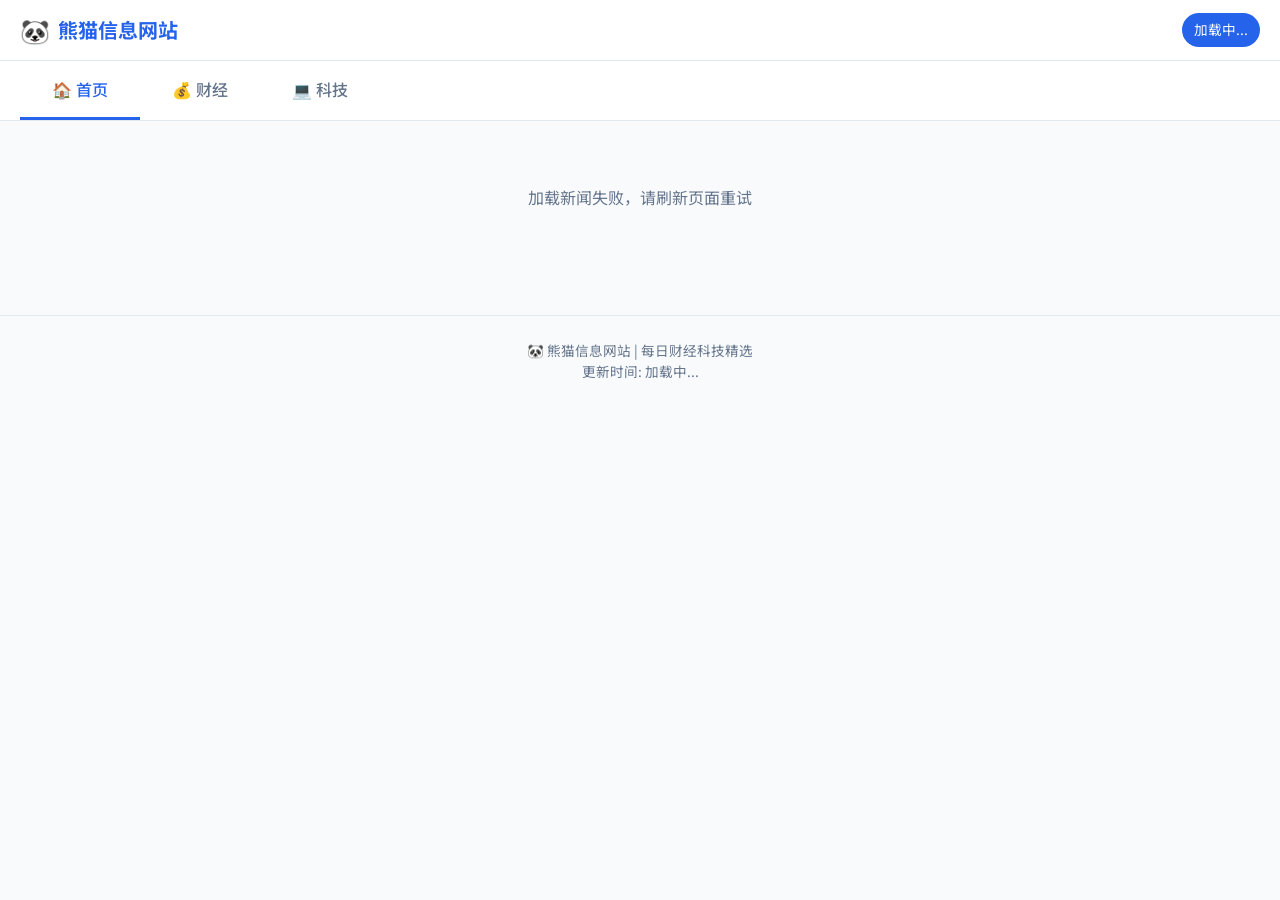
<file: index.html>
<!DOCTYPE html>
<html lang="zh-CN">
<head>
    <meta charset="UTF-8">
    <meta name="viewport" content="width=device-width, initial-scale=1.0">
    <title>熊猫信息网站 | Panda Info Hub</title>
    <link href="https://fonts.googleapis.com/css2?family=Noto+Sans+SC:wght@400;500;700&display=swap" rel="stylesheet">
    <style>
        * { margin: 0; padding: 0; box-sizing: border-box; }
        :root {
            --primary: #2563eb;
            --primary-dark: #1d4ed8;
            --secondary: #f59e0b;
            --bg-light: #f8fafc;
            --bg-white: #ffffff;
            --text-primary: #1e293b;
            --text-secondary: #64748b;
            --border: #e2e8f0;
            --shadow: 0 1px 3px rgba(0,0,0,0.1);
            --shadow-lg: 0 10px 40px rgba(0,0,0,0.1);
            --up: #16a34a;
            --down: #dc2626;
        }
        body { font-family: 'Noto Sans SC', -apple-system, BlinkMacSystemFont, sans-serif; background: var(--bg-light); color: var(--text-primary); line-height: 1.6; }
        
        /* Header */
        .header { background: var(--bg-white); border-bottom: 1px solid var(--border); position: sticky; top: 0; z-index: 100; }
        .header-inner { max-width: 1280px; margin: 0 auto; padding: 0 20px; display: flex; align-items: center; justify-content: space-between; height: 60px; }
        .logo { display: flex; align-items: center; gap: 8px; font-size: 1.25rem; font-weight: 700; color: var(--primary); text-decoration: none; }
        .logo-icon { font-size: 1.5rem; }
        .header-right { display: flex; align-items: center; gap: 16px; }
        .date-badge { background: var(--primary); color: white; padding: 6px 12px; border-radius: 20px; font-size: 0.85rem; }
        
        /* Top Tabs */
        .top-tabs { background: var(--bg-white); border-bottom: 1px solid var(--border); }
        .top-tabs-inner { max-width: 1280px; margin: 0 auto; padding: 0 20px; display: flex; gap: 0; }
        .top-tab { padding: 16px 32px; border: none; background: transparent; color: var(--text-secondary); font-size: 1rem; cursor: pointer; border-bottom: 3px solid transparent; transition: all 0.2s; font-weight: 500; font-family: inherit; }
        .top-tab:hover { color: var(--primary); }
        .top-tab.active { color: var(--primary); border-bottom-color: var(--primary); }
        
        /* Main Container */
        .container { max-width: 1280px; margin: 0 auto; padding: 24px 20px; }
        .page-content { display: none; }
        .page-content.active { display: block; }
        
        /* Market Indices */
        .market-section { margin-bottom: 24px; }
        .market-group { background: var(--bg-white); border-radius: 12px; padding: 20px; border: 1px solid var(--border); margin-bottom: 16px; }
        .market-group h3 { font-size: 1rem; margin-bottom: 16px; display: flex; align-items: center; gap: 8px; }
        .indices-grid { display: grid; grid-template-columns: repeat(auto-fit, minmax(180px, 1fr)); gap: 12px; }
        .index-item { background: var(--bg-light); padding: 12px 16px; border-radius: 8px; text-align: center; }
        .index-name { font-size: 0.85rem; color: var(--text-secondary); margin-bottom: 4px; }
        .index-value { font-size: 1.1rem; font-weight: 700; margin-bottom: 4px; }
        .index-change { font-size: 0.85rem; font-weight: 500; }
        .index-change.up { color: var(--up); }
        .index-change.down { color: var(--down); }
        
        /* Daily Summary */
        .daily-summary { background: var(--bg-white); border-radius: 16px; padding: 24px; margin-bottom: 32px; border: 1px solid var(--border); box-shadow: var(--shadow); }
        .summary-header { display: flex; align-items: center; justify-content: space-between; margin-bottom: 16px; }
        .summary-header h2 { font-size: 1.1rem; display: flex; align-items: center; gap: 8px; }
        .summary-text { color: var(--text-primary); font-size: 1rem; line-height: 1.8; margin-bottom: 16px; padding: 16px; background: var(--bg-light); border-radius: 8px; }
        
        /* Core Issues */
        .core-issues { margin-bottom: 20px; }
        .core-issues h3 { font-size: 0.95rem; margin-bottom: 12px; color: var(--primary); display: flex; align-items: center; gap: 6px; }
        .core-issue { display: flex; align-items: flex-start; gap: 10px; padding: 10px 14px; background: linear-gradient(135deg, #eff6ff 0%, #dbeafe 100%); border-radius: 8px; margin-bottom: 8px; border-left: 3px solid var(--primary); }
        .core-issue-num { background: var(--primary); color: white; width: 20px; height: 20px; border-radius: 50%; display: flex; align-items: center; justify-content: center; font-size: 0.75rem; font-weight: 700; flex-shrink: 0; }
        .core-issue-text { font-size: 0.9rem; line-height: 1.5; }
        
        .toggle-btn { display: flex; align-items: center; gap: 8px; color: var(--primary); font-size: 0.9rem; cursor: pointer; padding: 8px 16px; background: var(--bg-light); border-radius: 8px; border: none; font-family: inherit; }
        .toggle-icon { transition: transform 0.3s; }
        .toggle-btn.expanded .toggle-icon { transform: rotate(180deg); }
        .summary-details { display: none; }
        .summary-details.show { display: block; }
        
        /* Hot Topics */
        .hot-topics { background: linear-gradient(135deg, #667eea 0%, #764ba2 100%); border-radius: 16px; padding: 24px; margin-bottom: 32px; }
        .hot-topics h2 { color: white; font-size: 1.1rem; margin-bottom: 16px; display: flex; align-items: center; gap: 8px; }
        .hot-list { display: flex; flex-direction: column; gap: 12px; }
        .hot-item { background: rgba(255,255,255,0.2); color: white; padding: 16px; border-radius: 12px; }
        .hot-item-title { font-weight: 600; margin-bottom: 6px; display: flex; align-items: center; gap: 8px; }
        .hot-rank { background: rgba(255,255,255,0.3); width: 22px; height: 22px; border-radius: 50%; display: flex; align-items: center; justify-content: center; font-size: 0.8rem; font-weight: 700; }
        .hot-item-desc { font-size: 0.9rem; opacity: 0.9; line-height: 1.5; }
        
        /* News Section */
        .news-section { margin-bottom: 32px; }
        .news-section h2 { font-size: 1.1rem; margin-bottom: 16px; display: flex; align-items: center; gap: 8px; }
        .news-list { display: flex; flex-direction: column; gap: 16px; }
        .news-item { background: var(--bg-white); border-radius: 12px; padding: 20px; border: 1px solid var(--border); transition: all 0.2s; cursor: pointer; }
        .news-item:hover { box-shadow: var(--shadow-lg); transform: translateY(-2px); }
        .news-meta { display: flex; align-items: center; gap: 12px; margin-bottom: 8px; }
        .news-tag { background: var(--bg-light); color: var(--text-secondary); padding: 4px 10px; border-radius: 12px; font-size: 0.75rem; font-weight: 500; }
        .news-tag.hot { background: #fef3c7; color: #d97706; }
        .news-tag.ai { background: #dbeafe; color: #2563eb; }
        .news-tag.stock { background: #fce7f3; color: #db2777; }
        .news-title { font-size: 1.05rem; font-weight: 600; margin-bottom: 8px; color: var(--text-primary); }
        .news-excerpt { color: var(--text-secondary); font-size: 0.9rem; line-height: 1.6; }
        
        /* Loading */
        .loading { text-align: center; padding: 40px; color: var(--text-secondary); }
        
        /* Footer */
        .footer { text-align: center; padding: 24px; color: var(--text-secondary); font-size: 0.85rem; border-top: 1px solid var(--border); margin-top: 40px; }
        
        /* Responsive */
        @media (max-width: 768px) {
            .header-inner { padding: 0 16px; }
            .top-tabs-inner { padding: 0 16px; overflow-x: auto; }
            .top-tab { padding: 12px 20px; white-space: nowrap; }
            .container { padding: 16px; }
            .indices-grid { grid-template-columns: repeat(2, 1fr); }
        }
        @media (min-width: 1024px) {
            .news-list { display: grid; grid-template-columns: repeat(2, 1fr); gap: 20px; }
        }
    </style>
</head>
<body>
    <header class="header">
        <div class="header-inner">
            <a href="/" class="logo"><span class="logo-icon">🐼</span><span>熊猫信息网站</span></a>
            <div class="header-right"><span class="date-badge" id="currentDate">加载中...</span></div>
        </div>
    </header>
    
    <nav class="top-tabs">
        <div class="top-tabs-inner">
            <button class="top-tab active" data-page="home">🏠 首页</button>
            <button class="top-tab" data-page="finance">💰 财经</button>
            <button class="top-tab" data-page="tech">💻 科技</button>
        </div>
    </nav>
    
    <main class="container" id="mainContent"><div class="loading">正在加载新闻...</div></main>
    
    <footer class="footer">
        <p>🐼 熊猫信息网站 | 每日财经科技精选</p>
        <p id="lastUpdate">更新时间: 加载中...</p>
    </footer>

    <script>
        let newsData = null;
        
        async function loadNews() {
            try {
                const cacheBuster = '?_=' + Date.now();
                const response = await fetch('data/news.json' + cacheBuster);
                newsData = await response.json();
                renderNews();
            } catch (error) {
                console.error('加载新闻失败:', error);
                document.getElementById('mainContent').innerHTML = '<div class="loading"><p>加载新闻失败，请刷新页面重试</p></div>';
            }
        }
        
        function renderNews() {
            if (!newsData) return;
            
            const date = newsData.date || new Date().toLocaleDateString('zh-CN', { year: 'numeric', month: 'long', day: 'numeric' });
            document.getElementById('currentDate').textContent = date;
            document.getElementById('lastUpdate').textContent = `更新时间: ${newsData.lastUpdate || '未知'}`;
            
            // 首页
            const homeContent = `
                <!-- 热门话题 -->
                <div class="hot-topics">
                    <h2>🔥 热门话题</h2>
                    <div class="hot-list">
                        ${newsData.hot.map((item, i) => `
                            <div class="hot-item">
                                <div class="hot-item-title"><span class="hot-rank">${i + 1}</span>${item}</div>
                            </div>
                        `).join('')}
                    </div>
                </div>
                
                <!-- 核心指数 -->
                <div class="market-section">
                    ${renderMarketIndices()}
                </div>
                
                <!-- 财经摘要 -->
                <div class="daily-summary">
                    <div class="summary-header">
                        <h2>📊 今日财经核心问题</h2>
                    </div>
                    <div class="core-issues">
                        ${newsData.finance.coreIssues.map((issue, i) => `
                            <div class="core-issue" style="flex-direction: column; align-items: flex-start; gap: 8px;">
                                <div style="display: flex; align-items: center; gap: 10px; width: 100%;">
                                    <span class="core-issue-num">${i + 1}</span>
                                    <strong style="color: var(--primary);">${issue.title}</strong>
                                </div>
                                <div style="padding-left: 30px; color: var(--text-primary); line-height: 1.6;">
                                    <p style="margin-bottom: 8px;"><strong>摘要：</strong>${issue.summary}</p>
                                    <p style="color: var(--text-secondary); font-size: 0.9rem;">${issue.detail}</p>
                                    <p style="margin-top: 8px; font-size: 0.85rem;"><a href="${issue.link}" target="_blank" style="color: var(--primary); text-decoration: none;">📎 查看原文</a></p>
                                </div>
                            </div>
                        `).join('')}
                    </div>
                    <div class="summary-text">${newsData.finance.summary}</div>
                </div>

                <!-- 科技摘要 -->
                <div class="daily-summary">
                    <div class="summary-header">
                        <h2>💻 今日科技核心问题</h2>
                    </div>
                    <div class="core-issues">
                        ${newsData.tech.coreIssues.map((issue, i) => `
                            <div class="core-issue" style="flex-direction: column; align-items: flex-start; gap: 8px;">
                                <div style="display: flex; align-items: center; gap: 10px; width: 100%;">
                                    <span class="core-issue-num">${i + 1}</span>
                                    <strong style="color: var(--primary);">${issue.title}</strong>
                                </div>
                                <div style="padding-left: 30px; color: var(--text-primary); line-height: 1.6;">
                                    <p style="margin-bottom: 8px;"><strong>摘要：</strong>${issue.summary}</p>
                                    <p style="color: var(--text-secondary); font-size: 0.9rem;">${issue.detail}</p>
                                    <p style="margin-top: 8px; font-size: 0.85rem;"><a href="${issue.link}" target="_blank" style="color: var(--primary); text-decoration: none;">📎 查看原文</a></p>
                                </div>
                            </div>
                        `).join('')}
                    </div>
                    <div class="summary-text">${newsData.tech.summary}</div>
                </div>
            `;

            // 财经页
            const financeContent = `
                <div class="market-section">${renderMarketIndices()}</div>
                <div class="daily-summary">
                    <div class="summary-header"><h2>📊 财经要闻</h2></div>
                    <div class="core-issues">
                        ${newsData.finance.coreIssues.map((issue, i) => `
                            <div class="core-issue" style="flex-direction: column; align-items: flex-start; gap: 8px;">
                                <div style="display: flex; align-items: center; gap: 10px; width: 100%;">
                                    <span class="core-issue-num">${i + 1}</span>
                                    <strong style="color: var(--primary);">${issue.title}</strong>
                                </div>
                                <div style="padding-left: 30px; color: var(--text-primary); line-height: 1.6;">
                                    <p style="margin-bottom: 8px;"><strong>摘要：</strong>${issue.summary}</p>
                                    <p style="color: var(--text-secondary); font-size: 0.9rem;">${issue.detail}</p>
                                    <p style="margin-top: 8px; font-size: 0.85rem;"><a href="${issue.link}" target="_blank" style="color: var(--primary); text-decoration: none;">📎 查看原文</a></p>
                                </div>
                            </div>
                        `).join('')}
                    </div>
                    <div class="summary-text">${newsData.finance.summary}</div>
                </div>
                <div class="news-section">
                    <h2>💰 财经新闻</h2>
                    <div class="news-list">
                        ${newsData.finance.highlights.map(item => `
                            <div class="news-item" onclick="window.open('${item.link}', '_blank')">
                                <div class="news-meta"><span class="news-tag ${item.tag === '热点' ? 'hot' : ''}">${item.tag}</span></div>
                                <h3 class="news-title">${item.title}</h3>
                                <p class="news-excerpt">${item.excerpt}</p>
                            </div>
                        `).join('')}
                    </div>
                </div>
            `;
            
            // 科技页
            const techContent = `
                <div class="daily-summary">
                    <div class="summary-header"><h2>💻 科技要闻</h2></div>
                    <div class="core-issues">
                        ${newsData.tech.coreIssues.map((issue, i) => `
                            <div class="core-issue" style="flex-direction: column; align-items: flex-start; gap: 8px;">
                                <div style="display: flex; align-items: center; gap: 10px; width: 100%;">
                                    <span class="core-issue-num">${i + 1}</span>
                                    <strong style="color: var(--primary);">${issue.title}</strong>
                                </div>
                                <div style="padding-left: 30px; color: var(--text-primary); line-height: 1.6;">
                                    <p style="margin-bottom: 8px;"><strong>摘要：</strong>${issue.summary}</p>
                                    <p style="color: var(--text-secondary); font-size: 0.9rem;">${issue.detail}</p>
                                    <p style="margin-top: 8px; font-size: 0.85rem;"><a href="${issue.link}" target="_blank" style="color: var(--primary); text-decoration: none;">📎 查看原文</a></p>
                                </div>
                            </div>
                        `).join('')}
                    </div>
                    <div class="summary-text">${newsData.tech.summary}</div>
                </div>
                <div class="news-section">
                    <h2>🤖 科技新闻</h2>
                    <div class="news-list">
                        ${newsData.tech.highlights.map(item => `
                            <div class="news-item" onclick="window.open('${item.link}', '_blank')">
                                <div class="news-meta"><span class="news-tag ai">${item.tag}</span></div>
                                <h3 class="news-title">${item.title}</h3>
                                <p class="news-excerpt">${item.excerpt}</p>
                            </div>
                        `).join('')}
                    </div>
                </div>
            `;
            
            window.pageContents = { home: homeContent, finance: financeContent, tech: techContent };
            showPage('home');
        }
        
        function renderMarketIndices() {
            if (!newsData || !newsData.market) return '';
            
            let html = '';
            
            // 美股
            if (newsData.market.us) {
                html += `<div class="market-group"><h3>🇺🇸 ${newsData.market.us.name}</h3><div class="indices-grid">`;
                html += newsData.market.us.indices.map(idx => `
                    <div class="index-item">
                        <div class="index-name">${idx.name}</div>
                        <div class="index-value">${idx.value}</div>
                        <div class="index-change ${idx.trend}">${idx.change} (${idx.changePercent})</div>
                    </div>
                `).join('');
                html += '</div></div>';
            }
            
            // A股
            if (newsData.market.cn) {
                html += `<div class="market-group"><h3>🇨🇳 ${newsData.market.cn.name}</h3><div class="indices-grid">`;
                html += newsData.market.cn.indices.map(idx => `
                    <div class="index-item">
                        <div class="index-name">${idx.name}</div>
                        <div class="index-value">${idx.value}</div>
                        <div class="index-change ${idx.trend}">${idx.change} (${idx.changePercent})</div>
                    </div>
                `).join('');
                html += '</div></div>';
            }
            
            // 大宗商品
            if (newsData.market.commodities) {
                html += `<div class="market-group"><h3>🛢️ ${newsData.market.commodities.name}</h3><div class="indices-grid">`;
                html += newsData.market.commodities.indices.map(idx => `
                    <div class="index-item">
                        <div class="index-name">${idx.name}</div>
                        <div class="index-value">${idx.value}</div>
                        <div class="index-change ${idx.trend}">${idx.change} (${idx.changePercent})</div>
                    </div>
                `).join('');
                html += '</div></div>';
            }
            
            return html;
        }
        
        function showPage(page) {
            document.querySelectorAll('.top-tab').forEach(tab => {
                tab.classList.toggle('active', tab.dataset.page === page);
            });
            document.getElementById('mainContent').innerHTML = window.pageContents[page] || '<div class="loading">加载中...</div>';
        }
        
        function toggleDetails(id, btn) {
            const details = document.getElementById(id);
            details.classList.toggle('show');
            btn.classList.toggle('expanded');
            btn.querySelector('span').textContent = details.classList.contains('show') ? '收起详情' : '展开详情';
        }
        
        document.querySelectorAll('.top-tab').forEach(tab => {
            tab.addEventListener('click', () => showPage(tab.dataset.page));
        });
        
        if (document.readyState === 'loading') {
            document.addEventListener('DOMContentLoaded', loadNews);
        } else {
            loadNews();
        }
        window.addEventListener('load', loadNews);
    </script>
</body>
</html>
</file>
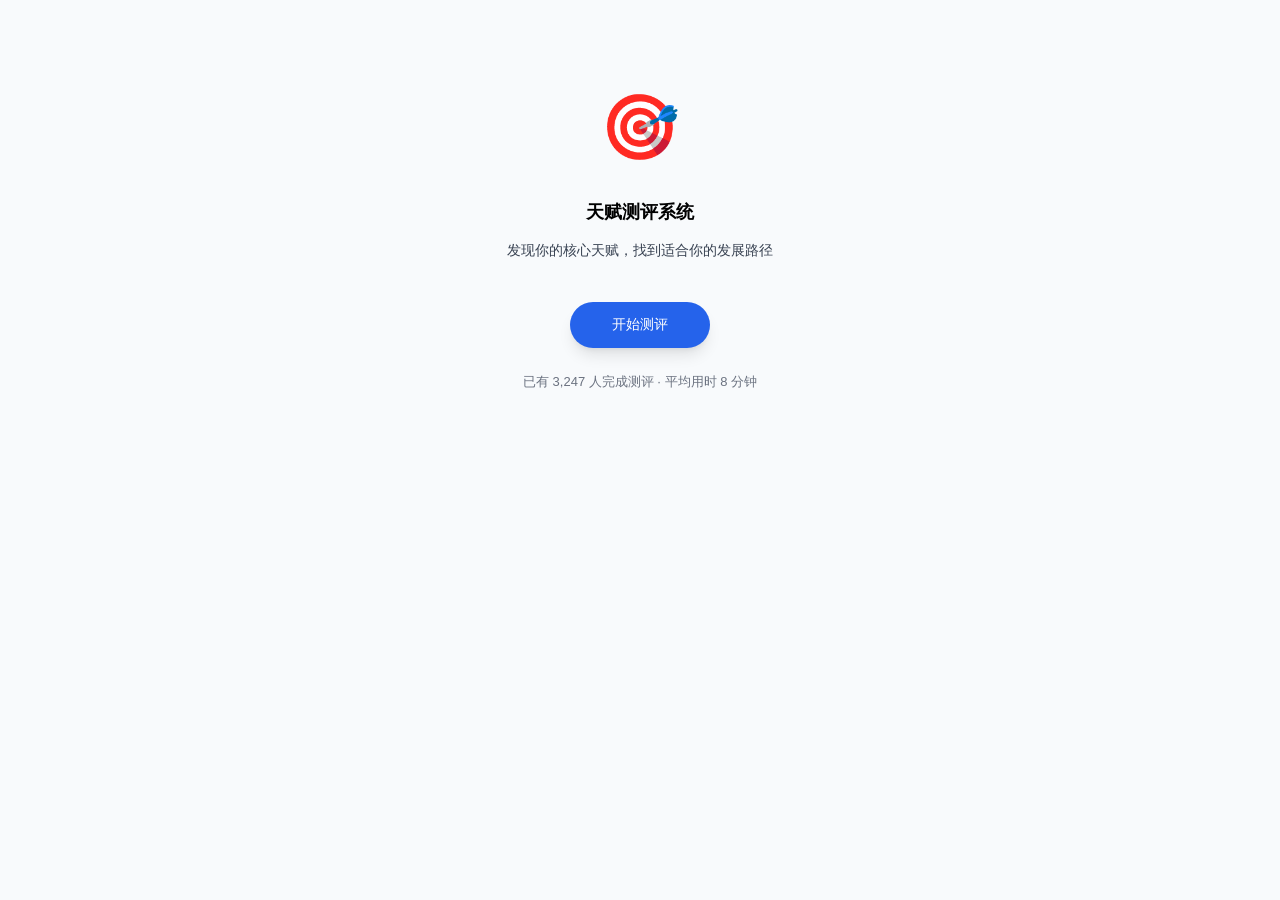
<file: talent/index.html>
<!DOCTYPE html>
<html lang="zh-CN">
<head>
    <meta charset="UTF-8">
    <meta name="viewport" content="width=device-width, initial-scale=1.0">
    <title>天赋测评系统</title>
    <link rel="stylesheet" href="styles.css">
</head>
<body>
    <div class="container">
        <!-- 首页 -->
        <section id="home" class="page active">
            <div class="hero">
                <div class="logo">🎯</div>
                <h1>天赋测评系统</h1>
                <p class="subtitle">发现你的核心天赋，找到适合你的发展路径</p>
                <button class="btn-primary" onclick="goToPage('profile')">开始测评</button>
                <p class="stats">已有 3,247 人完成测评 · 平均用时 8 分钟</p>
            </div>
        </section>

        <!-- 画像采集 -->
        <section id="profile" class="page">
            <div class="card">
                <h2>先了解一下你</h2>
                <p class="hint">选填，帮助生成更精准的结果</p>
                
                <div class="form-group">
                    <label>你目前的状态是？</label>
                    <div class="options">
                        <button class="option-btn" data-value="student">学生</button>
                        <button class="option-btn" data-value="newbie">职场新人</button>
                        <button class="option-btn selected" data-value="experienced">工作几年了</button>
                        <button class="option-btn" data-value="jobseeker">待业求职中</button>
                        <button class="option-btn" data-value="entrepreneur">自己创业</button>
                        <button class="option-btn" data-value="freelancer">自由职业</button>
                    </div>
                </div>

                <div class="buttons">
                    <button class="btn-text" onclick="goToPage('quiz')">跳过，直接开始</button>
                    <button class="btn-primary" onclick="goToPage('intro')">下一步</button>
                </div>
            </div>
        </section>

        <!-- 测评说明 -->
        <section id="intro" class="page">
            <div class="card">
                <h2>测评说明</h2>
                
                <div class="features">
                    <div class="feature">
                        <span class="icon">📋</span>
                        <p>共 <strong>20</strong> 道题<br>每题限时 <strong>20</strong> 秒</p>
                    </div>
                    <div class="feature">
                        <span class="icon">⏱️</span>
                        <p>请凭直觉选择<br>不要过度思考</p>
                    </div>
                    <div class="feature">
                        <span class="icon">🎯</span>
                        <p>没有对错<br>选择更像你的那个</p>
                    </div>
                </div>

                <button class="btn-primary btn-large" onclick="startQuiz()">开始答题</button>
            </div>
        </section>

        <!-- 答题页面 -->
        <section id="quiz" class="page">
            <div class="quiz-header">
                <span class="progress">第 <span id="current-q">1</span>/20 题</span>
                <div class="timer">
                    <span id="timer">20</span>s
                    <div class="timer-bar">
                        <div id="timer-fill" class="timer-fill"></div>
                    </div>
                </div>
            </div>

            <div class="question-card">
                <h3 id="question-text">当团队遇到难题时，你更倾向于...</h3>
                
                <div class="choices">
                    <button class="choice-btn" id="choice-a" onclick="selectChoice('a')">
                        <span class="label">A</span>
                        <span class="text">拆解问题，找出逻辑漏洞和突破口</span>
                    </button>
                    
                    <div class="vs">VS</div>
                    
                    <button class="choice-btn" id="choice-b" onclick="selectChoice('b')">
                        <span class="label">B</span>
                        <span class="text">关注大家的情绪，先让气氛缓和下来</span>
                    </button>
                </div>
            </div>
        </section>

        <!-- 加载中 -->
        <section id="loading" class="page">
            <div class="loading">
                <div class="spinner"></div>
                <p>正在分析你的天赋画像...</p>
            </div>
        </section>

        <!-- 报告页面 - 第一部分：角色概览 -->
        <section id="report-role" class="page">
            <div class="report-header">
                <h2>你的天赋画像</h2>
            </div>
            
            <div class="role-section">
                <!-- 身份标识区 -->
                <div class="role-identity">
                    <div class="role-avatar" id="role-avatar">🎯</div>
                    <h3 class="role-name" id="role-name">系统架构师型</h3>
                    <p class="role-desc" id="role-desc">你喜欢把事情理清楚、搭好框架，让复杂变有序，是大家眼里的"靠谱担当"。</p>
                </div>
                
                <!-- 四维雷达图 -->
                <div class="radar-section">
                    <h4>你的四维雷达</h4>
                    <canvas id="radarChart" width="300" height="300"></canvas>
                    <div class="radar-legend" id="radar-legend">
                        <!-- 动态生成 -->
                    </div>
                </div>
                
                <!-- 维度详解：每个维度显示具体天赋和解释 -->
                <div class="dimensions-detail" id="dimensions-detail">
                    <!-- 动态生成维度详情 -->
                </div>

                <button class="btn-primary" onclick="goToPage('report-gifts')">查看礼物与挑战</button>
            </div>
        </section>

        <!-- 报告页面 - 第三部分：5Why深挖（交互式对话） -->
        <section id="report-5why" class="page">
            <div class="report-header">
                <h2>深入了解自己</h2>
            </div>
            
            <div class="card">
                <div class="insight-box" id="5why-intro">
                    <h3>我们发现了一个有意思的模式</h3>
                    <p class="pattern" id="pattern-text">你既喜欢广泛了解很多东西，又想把一件事做到极致。</p>
                    <p class="sub-text">这种多元的好奇心和深耕的渴望在你身上和谐共存，只是有时候会让你有点纠结～</p>
                </div>

                <div class="chat-section" id="chat-container">
                    <h4>温柔的探索</h4>
                    <div id="chat-messages">
                        <!-- 动态生成对话 -->
                    </div>
                    
                    <!-- 用户输入区域 -->
                    <div class="chat-input-area" id="chat-input-area">
                        <div class="quick-replies" id="quick-replies">
                            <!-- 快速回复选项 -->
                        </div>
                        <div class="text-input-wrapper">
                            <input type="text" id="user-input" placeholder="说说你的想法..." maxlength="100">
                            <button id="send-btn" onclick="sendMessage()">发送</button>
                        </div>
                    </div>
                </div>

                <!-- 对话完成后的总结区域（初始隐藏） -->
                <div class="discovery-path" id="discovery-section" style="display: none;">
                    <h4>发现路径</h4>
                    <div class="path-flow" id="path-flow">
                        <!-- 动态生成 -->
                    </div>
                </div>

                <div class="impact-box" id="impact-section" style="display: none;">
                    <h4>这背后的影响</h4>
                    <div id="impact-list">
                        <!-- 动态生成 -->
                    </div>
                </div>

                <div class="message-box" id="message-section" style="display: none;">
                    <h4>总结</h4>
                    <p id="final-message-1"></p>
                    <p id="final-message-2"></p>
                </div>

                <button class="btn-primary" id="continue-btn" style="display: none;" onclick="goToPage('report-role')">查看我的天赋画像</button>
            </div>
        </section>

        <!-- 报告页面 - 第二部分：天赋详解 -->
        <section id="report-detail" class="page">
            <div class="report-header">
                <h2>天赋详解</h2>
            </div>
            
            <div class="card">
                <div class="theme-detail" id="theme-detail-list">
                    <!-- 动态生成 -->
                </div>
                
                <button class="btn-primary" onclick="goToPage('report-gifts')">查看礼物与挑战</button>
            </div>
        </section>

        <!-- 报告页面 - 第四部分：礼物与挑战 -->
        <section id="report-gifts" class="page">
            <div class="report-header">
                <h2>礼物与挑战</h2>
            </div>
            
            <div class="card">
                <div class="gifts-section">
                    <h3>天赋带给你的礼物</h3>
                    <div id="gifts-list">
                        <!-- 动态生成 -->
                    </div>
                </div>

                <div class="challenges-section">
                    <h3>可能遇到的小挑战</h3>
                    <div id="challenges-list">
                        <!-- 动态生成 -->
                    </div>
                </div>

                <button class="btn-primary" onclick="goToPage('report-suggestions')">查看长期建议</button>
            </div>
        </section>

        <!-- 报告页面 - 第五部分：长期建议 -->
        <section id="report-suggestions" class="page">
            <div class="report-header">
                <h2>长期建议</h2>
            </div>
            
            <div class="card">
                <div class="suggestion-section">
                    <h3>发挥你的天赋</h3>
                    <div id="suggestions-leverage">
                        <!-- 动态生成 -->
                    </div>
                </div>

                <div class="suggestion-section">
                    <h3>平衡你的矛盾</h3>
                    <div id="suggestions-balance">
                        <!-- 动态生成 -->
                    </div>
                </div>

                <div class="suggestion-section">
                    <h3>成长方向</h3>
                    <div id="suggestions-growth">
                        <!-- 动态生成 -->
                    </div>
                </div>

                <button class="btn-primary" onclick="goToPage('home')">重新测评</button>
            </div>
        </section>
    </div>

    <script src="app.js"></script>
</body>
</html>
</file>
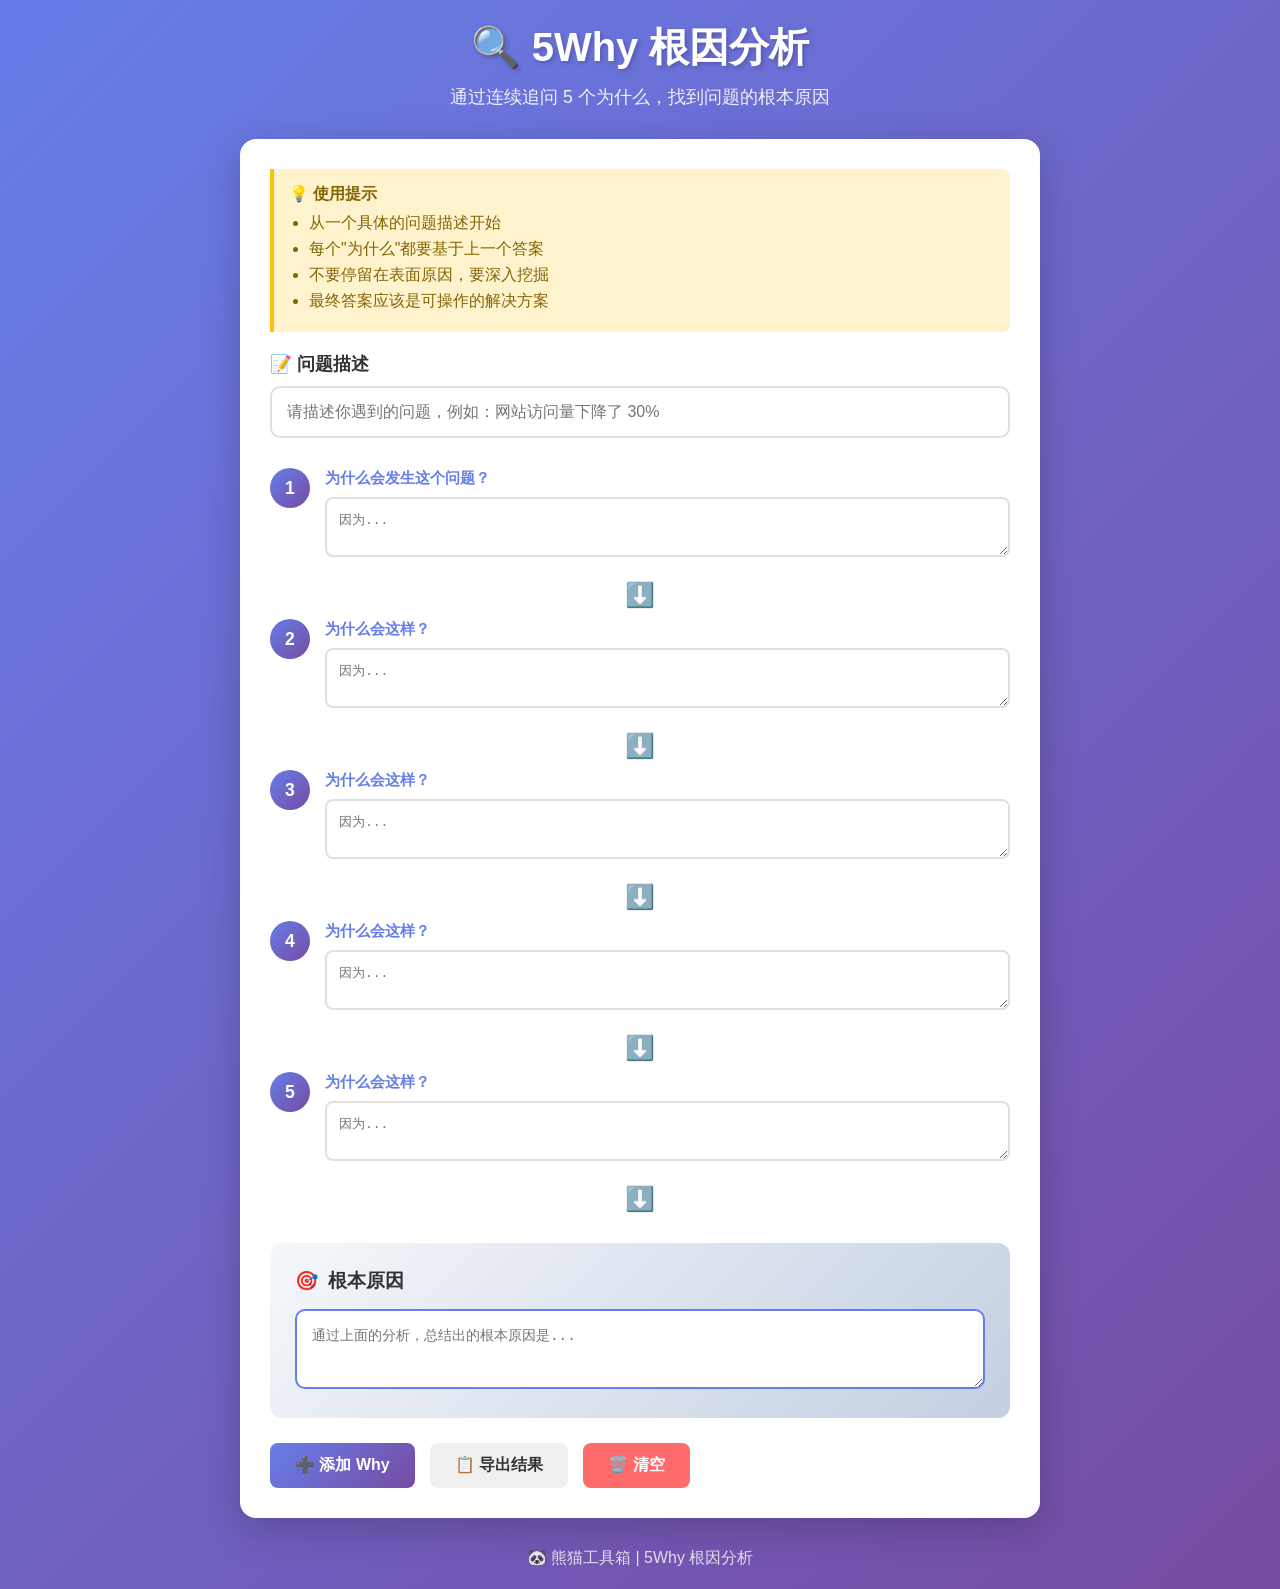
<file: 5why.html>
<!DOCTYPE html>
<html lang="zh-CN">
<head>
    <meta charset="UTF-8">
    <meta name="viewport" content="width=device-width, initial-scale=1.0">
    <title>5Why 根因分析工具</title>
    <style>
        * {
            margin: 0;
            padding: 0;
            box-sizing: border-box;
        }
        
        body {
            font-family: -apple-system, BlinkMacSystemFont, 'Segoe UI', 'PingFang SC', 'Hiragino Sans GB', 'Microsoft YaHei', sans-serif;
            background: linear-gradient(135deg, #667eea 0%, #764ba2 100%);
            min-height: 100vh;
            padding: 20px;
        }
        
        .container {
            max-width: 800px;
            margin: 0 auto;
        }
        
        .header {
            text-align: center;
            color: white;
            margin-bottom: 30px;
        }
        
        .header h1 {
            font-size: 2.5em;
            margin-bottom: 10px;
            text-shadow: 2px 2px 4px rgba(0,0,0,0.2);
        }
        
        .header p {
            font-size: 1.1em;
            opacity: 0.9;
        }
        
        .card {
            background: white;
            border-radius: 16px;
            padding: 30px;
            margin-bottom: 20px;
            box-shadow: 0 10px 40px rgba(0,0,0,0.2);
        }
        
        .input-section {
            margin-bottom: 30px;
        }
        
        .input-section label {
            display: block;
            font-weight: 600;
            color: #333;
            margin-bottom: 10px;
            font-size: 1.1em;
        }
        
        .input-section input {
            width: 100%;
            padding: 15px;
            border: 2px solid #e0e0e0;
            border-radius: 10px;
            font-size: 1em;
            transition: border-color 0.3s;
        }
        
        .input-section input:focus {
            outline: none;
            border-color: #667eea;
        }
        
        .why-chain {
            margin-top: 20px;
        }
        
        .why-item {
            display: flex;
            align-items: flex-start;
            margin-bottom: 20px;
            animation: slideIn 0.3s ease-out;
        }
        
        @keyframes slideIn {
            from {
                opacity: 0;
                transform: translateX(-20px);
            }
            to {
                opacity: 1;
                transform: translateX(0);
            }
        }
        
        .why-number {
            width: 40px;
            height: 40px;
            border-radius: 50%;
            background: linear-gradient(135deg, #667eea 0%, #764ba2 100%);
            color: white;
            display: flex;
            align-items: center;
            justify-content: center;
            font-weight: bold;
            font-size: 1.1em;
            flex-shrink: 0;
            margin-right: 15px;
        }
        
        .why-content {
            flex: 1;
        }
        
        .why-question {
            font-weight: 600;
            color: #667eea;
            margin-bottom: 8px;
            font-size: 0.95em;
        }
        
        .why-answer {
            width: 100%;
            padding: 12px;
            border: 2px solid #e0e0e0;
            border-radius: 8px;
            font-size: 1em;
            resize: vertical;
            min-height: 60px;
            transition: border-color 0.3s;
        }
        
        .why-answer:focus {
            outline: none;
            border-color: #667eea;
        }
        
        .arrow {
            text-align: center;
            color: #999;
            font-size: 1.5em;
            margin: 10px 0;
        }
        
        .root-cause-section {
            background: linear-gradient(135deg, #f5f7fa 0%, #c3cfe2 100%);
            border-radius: 12px;
            padding: 25px;
            margin-top: 30px;
        }
        
        .root-cause-section h3 {
            color: #333;
            margin-bottom: 15px;
            display: flex;
            align-items: center;
            gap: 10px;
        }
        
        .root-cause-section h3::before {
            content: "🎯";
        }
        
        .root-cause-input {
            width: 100%;
            padding: 15px;
            border: 2px solid #667eea;
            border-radius: 10px;
            font-size: 1.1em;
            background: white;
            min-height: 80px;
        }
        
        .root-cause-input:focus {
            outline: none;
            box-shadow: 0 0 0 3px rgba(102, 126, 234, 0.2);
        }
        
        .actions {
            display: flex;
            gap: 15px;
            margin-top: 25px;
            flex-wrap: wrap;
        }
        
        .btn {
            padding: 12px 25px;
            border: none;
            border-radius: 8px;
            font-size: 1em;
            cursor: pointer;
            transition: all 0.3s;
            font-weight: 600;
        }
        
        .btn-primary {
            background: linear-gradient(135deg, #667eea 0%, #764ba2 100%);
            color: white;
        }
        
        .btn-primary:hover {
            transform: translateY(-2px);
            box-shadow: 0 5px 20px rgba(102, 126, 234, 0.4);
        }
        
        .btn-secondary {
            background: #f0f0f0;
            color: #333;
        }
        
        .btn-secondary:hover {
            background: #e0e0e0;
        }
        
        .btn-danger {
            background: #ff6b6b;
            color: white;
        }
        
        .btn-danger:hover {
            background: #ff5252;
        }
        
        .tips {
            background: #fff3cd;
            border-left: 4px solid #ffc107;
            padding: 15px;
            border-radius: 0 8px 8px 0;
            margin-bottom: 20px;
        }
        
        .tips h4 {
            color: #856404;
            margin-bottom: 8px;
        }
        
        .tips ul {
            color: #856404;
            margin-left: 20px;
        }
        
        .tips li {
            margin-bottom: 5px;
        }
        
        .export-section {
            margin-top: 20px;
            padding: 20px;
            background: #f8f9fa;
            border-radius: 10px;
        }
        
        .export-section h4 {
            margin-bottom: 10px;
            color: #333;
        }
        
        .export-content {
            width: 100%;
            min-height: 150px;
            padding: 15px;
            border: 1px solid #ddd;
            border-radius: 8px;
            font-family: monospace;
            font-size: 0.9em;
            background: white;
            resize: vertical;
        }
        
        .footer {
            text-align: center;
            color: white;
            opacity: 0.8;
            margin-top: 30px;
        }
        
        @media (max-width: 600px) {
            .header h1 {
                font-size: 1.8em;
            }
            
            .card {
                padding: 20px;
            }
            
            .why-number {
                width: 35px;
                height: 35px;
                font-size: 1em;
            }
        }
    </style>
</head>
<body>
    <div class="container">
        <div class="header">
            <h1>🔍 5Why 根因分析</h1>
            <p>通过连续追问 5 个为什么，找到问题的根本原因</p>
        </div>
        
        <div class="card">
            <div class="tips">
                <h4>💡 使用提示</h4>
                <ul>
                    <li>从一个具体的问题描述开始</li>
                    <li>每个"为什么"都要基于上一个答案</li>
                    <li>不要停留在表面原因，要深入挖掘</li>
                    <li>最终答案应该是可操作的解决方案</li>
                </ul>
            </div>
            
            <div class="input-section">
                <label for="problem">📝 问题描述</label>
                <input type="text" id="problem" placeholder="请描述你遇到的问题，例如：网站访问量下降了 30%">
            </div>
            
            <div class="why-chain" id="whyChain">
                <!-- Why items will be generated here -->
            </div>
            
            <div class="root-cause-section">
                <h3>根本原因</h3>
                <textarea class="root-cause-input" id="rootCause" placeholder="通过上面的分析，总结出的根本原因是..."></textarea>
            </div>
            
            <div class="actions">
                <button class="btn btn-primary" onclick="addWhy()">➕ 添加 Why</button>
                <button class="btn btn-secondary" onclick="generateExport()">📋 导出结果</button>
                <button class="btn btn-danger" onclick="clearAll()">🗑️ 清空</button>
            </div>
            
            <div class="export-section" id="exportSection" style="display: none;">
                <h4>导出内容（可复制保存）</h4>
                <textarea class="export-content" id="exportContent" readonly></textarea>
                <button class="btn btn-secondary" onclick="copyExport()" style="margin-top: 10px;">📋 复制到剪贴板</button>
            </div>
        </div>
        
        <div class="footer">
            <p>🐼 熊猫工具箱 | 5Why 根因分析</p>
        </div>
    </div>

    <script>
        let whyCount = 0;
        const maxWhy = 7; // 最多支持 7 个 Why
        
        // 初始化 5 个 Why
        function init() {
            for (let i = 0; i < 5; i++) {
                addWhy();
            }
        }
        
        function addWhy() {
            if (whyCount >= maxWhy) {
                alert(`最多支持 ${maxWhy} 个 Why 哦！`);
                return;
            }
            
            whyCount++;
            const chain = document.getElementById('whyChain');
            
            const whyItem = document.createElement('div');
            whyItem.className = 'why-item';
            whyItem.id = `why-${whyCount}`;
            
            const prevAnswer = whyCount > 1 ? document.querySelector(`#why-${whyCount-1} .why-answer`)?.value || '' : '';
            
            whyItem.innerHTML = `
                <div class="why-number">${whyCount}</div>
                <div class="why-content">
                    <div class="why-question">${getWhyQuestion(whyCount, prevAnswer)}</div>
                    <textarea class="why-answer" placeholder="因为..." oninput="updateNextWhy(${whyCount})"></textarea>
                </div>
            `;
            
            chain.appendChild(whyItem);
            
            // 添加箭头（除了最后一个）
            if (whyCount < maxWhy) {
                const arrow = document.createElement('div');
                arrow.className = 'arrow';
                arrow.id = `arrow-${whyCount}`;
                arrow.innerHTML = '⬇️';
                chain.appendChild(arrow);
            }
            
            // 滚动到新元素
            whyItem.scrollIntoView({ behavior: 'smooth', block: 'center' });
        }
        
        function getWhyQuestion(num, prevAnswer) {
            if (num === 1) {
                return '为什么会发生这个问题？';
            } else {
                const shortAnswer = prevAnswer.length > 30 ? prevAnswer.substring(0, 30) + '...' : prevAnswer;
                return `为什么${shortAnswer ? '「' + shortAnswer + '」' : '会这样'}？`;
            }
        }
        
        function updateNextWhy(currentNum) {
            const currentAnswer = document.querySelector(`#why-${currentNum} .why-answer`).value;
            const nextWhy = document.getElementById(`why-${currentNum + 1}`);
            
            if (nextWhy) {
                const questionDiv = nextWhy.querySelector('.why-question');
                const shortAnswer = currentAnswer.length > 30 ? currentAnswer.substring(0, 30) + '...' : currentAnswer;
                questionDiv.textContent = `为什么${shortAnswer ? '「' + shortAnswer + '」' : '会这样'}？`;
            }
        }
        
        function generateExport() {
            const problem = document.getElementById('problem').value || '未填写问题';
            const rootCause = document.getElementById('rootCause').value || '未填写根本原因';
            
            let exportText = `# 5Why 根因分析报告\n\n`;
            exportText += `## 问题描述\n${problem}\n\n`;
            exportText += `## 分析过程\n\n`;
            
            for (let i = 1; i <= whyCount; i++) {
                const whyItem = document.getElementById(`why-${i}`);
                if (whyItem) {
                    const question = whyItem.querySelector('.why-question').textContent;
                    const answer = whyItem.querySelector('.why-answer').value || '（未填写）';
                    exportText += `### Why ${i}\n`;
                    exportText += `**问：** ${question}\n`;
                    exportText += `**答：** ${answer}\n\n`;
                }
            }
            
            exportText += `## 根本原因\n${rootCause}\n\n`;
            exportText += `---\n`;
            exportText += `生成时间：${new Date().toLocaleString('zh-CN')}\n`;
            
            document.getElementById('exportContent').value = exportText;
            document.getElementById('exportSection').style.display = 'block';
            document.getElementById('exportSection').scrollIntoView({ behavior: 'smooth' });
        }
        
        function copyExport() {
            const exportContent = document.getElementById('exportContent');
            exportContent.select();
            document.execCommand('copy');
            
            // 显示复制成功提示
            const btn = event.target;
            const originalText = btn.textContent;
            btn.textContent = '✅ 已复制！';
            setTimeout(() => {
                btn.textContent = originalText;
            }, 2000);
        }
        
        function clearAll() {
            if (confirm('确定要清空所有内容吗？')) {
                document.getElementById('problem').value = '';
                document.getElementById('rootCause').value = '';
                document.getElementById('whyChain').innerHTML = '';
                document.getElementById('exportSection').style.display = 'none';
                whyCount = 0;
                
                // 重新初始化 5 个 Why
                for (let i = 0; i < 5; i++) {
                    addWhy();
                }
            }
        }
        
        // 页面加载时初始化
        window.onload = init;
    </script>
</body>
</html>
</file>
<file: talent/styles.css>
/* 基础变量 - 蓝色主调 + 橙色强调 */
:root {
    --primary: #2563eb;
    --primary-light: #3b82f6;
    --primary-lighter: #60a5fa;
    --primary-bg: #eff6ff;
    --primary-bg-light: #f8fafc;
    
    --accent: #f97316;
    --accent-light: #fb923c;
    --accent-bg: #fff7ed;
    
    --text-primary: #000000;
    --text-secondary: #374151;
    --text-muted: #6b7280;
    
    --white: #ffffff;
    --border: #e5e7eb;
    --shadow: 0 4px 6px -1px rgba(0, 0, 0, 0.1), 0 2px 4px -2px rgba(0, 0, 0, 0.1);
    --shadow-lg: 0 10px 15px -3px rgba(0, 0, 0, 0.1), 0 4px 6px -4px rgba(0, 0, 0, 0.1);
    
    --radius: 12px;
    --radius-lg: 16px;
    
    /* 统一字体大小 */
    --font-base: 14px;
    --font-small: 13px;
    --font-large: 16px;
    --font-title: 18px;
}

/* 重置 */
* {
    margin: 0;
    padding: 0;
    box-sizing: border-box;
}

body {
    font-family: -apple-system, BlinkMacSystemFont, 'Segoe UI', 'PingFang SC', 'Hiragino Sans GB', 'Microsoft YaHei', sans-serif;
    background: var(--primary-bg-light);
    min-height: 100vh;
    color: var(--text-primary);
    line-height: 1.6;
    font-size: var(--font-base);
}

.container {
    max-width: 480px;
    margin: 0 auto;
    padding: 16px;
    min-height: 100vh;
}

/* 页面切换 */
.page {
    display: none;
    animation: fadeIn 0.4s ease;
}

.page.active {
    display: block;
}

@keyframes fadeIn {
    from { opacity: 0; transform: translateY(20px); }
    to { opacity: 1; transform: translateY(0); }
}

/* 首页 - 居中 */
.hero {
    text-align: center;
    padding: 60px 20px;
}

.logo {
    font-size: 64px;
    margin-bottom: 20px;
    animation: float 3s ease-in-out infinite;
}

@keyframes float {
    0%, 100% { transform: translateY(0); }
    50% { transform: translateY(-10px); }
}

.hero h1 {
    font-size: var(--font-title);
    color: var(--text-primary);
    margin-bottom: 12px;
    font-weight: 600;
}

.subtitle {
    font-size: var(--font-base);
    color: var(--text-secondary);
    margin-bottom: 40px;
}

.stats {
    font-size: var(--font-small);
    color: var(--text-muted);
    margin-top: 24px;
}

/* 按钮 */
.btn-primary {
    background: var(--primary);
    color: var(--white);
    border: none;
    padding: 14px 32px;
    font-size: var(--font-base);
    border-radius: 50px;
    cursor: pointer;
    transition: all 0.3s ease;
    box-shadow: var(--shadow-lg);
    white-space: nowrap;
    min-width: 140px;
}

.btn-primary:hover {
    transform: translateY(-2px);
    background: var(--primary-light);
}

.btn-primary:active {
    transform: translateY(0);
}

.btn-large {
    width: 100%;
    padding: 16px;
}

.btn-text {
    background: transparent;
    color: var(--text-muted);
    border: none;
    padding: 12px 20px;
    font-size: var(--font-base);
    cursor: pointer;
    transition: color 0.3s;
    white-space: nowrap;
}

.btn-text:hover {
    color: var(--primary);
}

/* 卡片 */
.card {
    background: var(--white);
    border-radius: var(--radius-lg);
    padding: 24px 20px;
    box-shadow: var(--shadow);
    margin-top: 24px;
}

.card h2 {
    font-size: var(--font-title);
    margin-bottom: 8px;
    text-align: left;
    color: var(--text-primary);
    font-weight: 600;
}

.hint {
    text-align: left;
    color: var(--text-muted);
    font-size: var(--font-small);
    margin-bottom: 24px;
}

/* 表单 */
.form-group {
    margin-bottom: 24px;
}

.form-group label {
    display: block;
    margin-bottom: 12px;
    font-size: var(--font-base);
    color: var(--text-primary);
}

.options {
    display: flex;
    flex-wrap: wrap;
    gap: 10px;
}

.option-btn {
    padding: 10px 16px;
    border: 1px solid var(--border);
    background: var(--white);
    border-radius: 50px;
    cursor: pointer;
    transition: all 0.3s;
    font-size: var(--font-base);
    color: var(--text-secondary);
    white-space: nowrap;
}

.option-btn:hover {
    border-color: var(--primary);
    color: var(--primary);
}

.option-btn.selected {
    border-color: var(--primary);
    background: var(--primary-bg);
    color: var(--primary);
}

.buttons {
    display: flex;
    justify-content: space-between;
    align-items: center;
    margin-top: 32px;
}

/* 特性展示 */
.features {
    display: flex;
    flex-direction: column;
    gap: 16px;
    margin: 24px 0;
}

.feature {
    display: flex;
    align-items: center;
    gap: 16px;
    padding: 16px;
    background: var(--primary-bg);
    border-radius: var(--radius);
}

.feature .icon {
    font-size: 28px;
}

.feature p {
    font-size: var(--font-base);
    color: var(--text-secondary);
    line-height: 1.6;
}

/* 答题页面 */
.quiz-header {
    display: flex;
    justify-content: space-between;
    align-items: center;
    margin-bottom: 20px;
    padding: 0 4px;
}

.progress {
    font-size: var(--font-base);
    color: var(--text-primary);
}

.timer {
    display: flex;
    align-items: center;
    gap: 8px;
    color: var(--accent);
}

.timer-bar {
    width: 60px;
    height: 4px;
    background: var(--border);
    border-radius: 2px;
    overflow: hidden;
}

.timer-fill {
    height: 100%;
    background: var(--accent);
    border-radius: 2px;
    transition: width 1s linear;
}

.question-card {
    background: var(--white);
    border-radius: var(--radius-lg);
    padding: 24px 20px;
    box-shadow: var(--shadow);
}

.question-card h3 {
    font-size: var(--font-base);
    margin-bottom: 24px;
    text-align: left;
    color: var(--text-primary);
}

.choices {
    display: flex;
    flex-direction: column;
    gap: 12px;
}

.choice-btn {
    display: flex;
    align-items: center;
    gap: 12px;
    padding: 16px;
    background: var(--white);
    border: 1px solid var(--border);
    border-radius: var(--radius);
    cursor: pointer;
    transition: all 0.3s;
    text-align: left;
}

.choice-btn:hover {
    border-color: var(--primary);
    background: var(--primary-bg);
}

.choice-btn.selected {
    border-color: var(--primary);
    background: var(--primary-bg);
}

.choice-btn .label {
    width: 32px;
    height: 32px;
    display: flex;
    align-items: center;
    justify-content: center;
    background: var(--primary-bg);
    color: var(--primary);
    border-radius: 50%;
    font-size: var(--font-base);
    flex-shrink: 0;
}

.choice-btn.selected .label {
    background: var(--primary);
    color: var(--white);
}

.choice-btn .text {
    font-size: var(--font-base);
    color: var(--text-primary);
}

.vs {
    text-align: center;
    font-size: var(--font-small);
    color: var(--text-muted);
    padding: 4px 0;
}

/* 加载中 */
.loading {
    display: flex;
    flex-direction: column;
    align-items: center;
    justify-content: center;
    min-height: 60vh;
}

.spinner {
    width: 48px;
    height: 48px;
    border: 3px solid var(--primary-bg);
    border-top-color: var(--primary);
    border-radius: 50%;
    animation: spin 1s linear infinite;
    margin-bottom: 20px;
}

@keyframes spin {
    to { transform: rotate(360deg); }
}

.loading p {
    color: var(--text-secondary);
    font-size: var(--font-base);
}

/* 报告页面 */
.report-header {
    text-align: left;
    margin-bottom: 20px;
}

.report-header h2 {
    font-size: var(--font-title);
    color: var(--text-primary);
    font-weight: 600;
}

.role-section {
    background: var(--white);
    border-radius: var(--radius-lg);
    padding: 24px 16px;
    box-shadow: var(--shadow);
    text-align: left;
}

.role-badge {
    font-size: 56px;
    margin-bottom: 12px;
}

.role-name {
    font-size: var(--font-large);
    color: var(--primary);
    margin-bottom: 10px;
    font-weight: 600;
}

.role-desc {
    color: var(--text-secondary);
    font-size: var(--font-base);
    line-height: 1.7;
    margin-bottom: 24px;
}

/* TOP 5 */
.top5 {
    margin-bottom: 24px;
}

.top5 h4 {
    font-size: var(--font-base);
    color: var(--text-secondary);
    margin-bottom: 16px;
    text-align: left;
}

.talent-cards {
    display: flex;
    flex-wrap: wrap;
    justify-content: flex-start;
    gap: 10px;
}

.talent-card {
    width: calc(33.33% - 7px);
    min-width: 90px;
    background: var(--primary-bg);
    border-radius: var(--radius);
    padding: 12px 6px;
    text-align: center;
}

.talent-card.rank-1 {
    background: var(--primary);
    color: var(--white);
}

.talent-icon {
    font-size: 24px;
    display: block;
    margin-bottom: 6px;
}

.talent-name {
    font-size: var(--font-small);
    display: block;
    margin-bottom: 4px;
    white-space: nowrap;
}

.stars {
    font-size: var(--font-small);
    letter-spacing: 1px;
}

.talent-card.rank-1 .stars {
    color: var(--accent);
}

/* 雷达图 */
.radar-section {
    margin: 24px 0 0 0;
    padding: 20px 16px 12px 16px;
    background: var(--primary-bg);
    border-radius: var(--radius) var(--radius) 0 0;
}

.radar-section h4 {
    font-size: var(--font-base);
    color: var(--text-secondary);
    margin-bottom: 16px;
    text-align: left;
}

#radarChart {
    max-width: 100%;
    height: auto;
}

.radar-legend {
    display: flex;
    flex-wrap: wrap;
    justify-content: flex-start;
    gap: 12px;
    margin-top: 16px;
}

.legend-item {
    display: flex;
    align-items: center;
    gap: 6px;
    font-size: var(--font-small);
    color: var(--text-secondary);
    white-space: nowrap;
}

.dot {
    width: 8px;
    height: 8px;
    border-radius: 50%;
}

/* 身份标识区 */
.role-identity {
    text-align: left;
    margin-bottom: 24px;
    padding: 20px;
    background: var(--primary-bg);
    border-radius: var(--radius-lg);
}

.role-avatar {
    font-size: 64px;
    margin-bottom: 12px;
    animation: float 3s ease-in-out infinite;
}

/* 维度详解 */
.dimensions-detail {
    margin-top: 8px;
    padding: 16px;
    background: var(--primary-bg-light);
    border-radius: 0 0 var(--radius) var(--radius);
}

.dimension-item {
    background: var(--white);
    border-radius: var(--radius);
    padding: 14px;
    margin-bottom: 10px;
}

.dimension-header {
    display: flex;
    align-items: center;
    gap: 10px;
    margin-bottom: 10px;
}

.dimension-icon {
    font-size: 24px;
}

.dimension-info {
    display: flex;
    flex-direction: column;
    flex: 1;
}

.dimension-name {
    font-size: var(--font-base);
    color: var(--text-primary);
}

.dimension-score {
    font-size: var(--font-small);
    color: var(--primary);
}

.dimension-talents {
    display: flex;
    flex-wrap: wrap;
    gap: 6px;
    padding-left: 34px;
}

.talent-tag {
    background: var(--primary-bg);
    color: var(--primary);
    padding: 4px 10px;
    border-radius: 12px;
    font-size: var(--font-small);
    white-space: nowrap;
}

.talent-tag.rank-1 {
    background: var(--primary);
    color: white;
}

.talent-tag.rank-2 {
    background: var(--primary-light);
    color: white;
}

.talent-tag.rank-3 {
    background: var(--primary-lighter);
    color: var(--text-primary);
}

.talent-tag.dim-weak {
    background: #f3f4f6;
    color: var(--text-muted);
}

/* 5Why深挖页面 */
.insight-box {
    background: var(--primary-bg);
    border-radius: var(--radius);
    padding: 20px;
    margin-bottom: 20px;
    text-align: left;
    border: 1px solid var(--border);
}

.insight-box h3 {
    color: var(--primary);
    font-size: var(--font-base);
    margin-bottom: 12px;
    text-align: left;
}

.insight-box .pattern {
    font-size: var(--font-base);
    color: var(--text-primary);
    margin-bottom: 8px;
}

.insight-box .sub-text {
    font-size: var(--font-small);
    color: var(--text-secondary);
}

.chat-section {
    margin-bottom: 20px;
}

.chat-section h4 {
    font-size: var(--font-base);
    color: var(--text-secondary);
    margin-bottom: 12px;
    text-align: left;
}

.chat-bubble {
    padding: 12px 14px;
    border-radius: var(--radius);
    margin-bottom: 10px;
    max-width: 90%;
}

.chat-bubble.system {
    background: var(--primary-bg);
    margin-right: auto;
    border-bottom-left-radius: 4px;
}

.chat-bubble.user {
    background: var(--white);
    border: 1px solid var(--border);
    margin-left: auto;
    border-bottom-right-radius: 4px;
    text-align: left;
}

.chat-bubble.highlight {
    background: var(--accent-bg);
    border: 1px solid var(--accent-light);
    max-width: 100%;
}

.chat-bubble p {
    font-size: var(--font-base);
    line-height: 1.6;
    margin: 0;
    color: var(--text-primary);
}

/* 交互式对话样式 */
#chat-messages {
    max-height: 400px;
    overflow-y: auto;
    margin-bottom: 12px;
}

.quick-replies {
    display: flex;
    flex-wrap: wrap;
    gap: 8px;
    margin-bottom: 12px;
}

.quick-reply-btn {
    background: var(--white);
    border: 1px solid var(--primary-lighter);
    color: var(--primary);
    padding: 10px 14px;
    border-radius: 20px;
    font-size: var(--font-base);
    cursor: pointer;
    transition: all 0.3s;
    text-align: left;
    white-space: nowrap;
}

.quick-reply-btn:hover {
    background: var(--primary-bg);
    border-color: var(--primary);
}

.text-input-wrapper {
    display: flex;
    gap: 8px;
    align-items: center;
}

#user-input {
    flex: 1;
    padding: 12px 16px;
    border: 1px solid var(--border);
    border-radius: 24px;
    font-size: var(--font-base);
    outline: none;
    color: var(--text-primary);
}

#user-input:focus {
    border-color: var(--primary);
}

#send-btn {
    background: var(--primary);
    color: var(--white);
    border: none;
    padding: 12px 20px;
    border-radius: 24px;
    font-size: var(--font-base);
    cursor: pointer;
    transition: all 0.3s;
    white-space: nowrap;
}

#send-btn:hover {
    background: var(--primary-light);
}

/* 发现路径 */
.discovery-path {
    background: var(--primary-bg-light);
    border-radius: var(--radius);
    padding: 16px;
    margin-bottom: 20px;
}

.discovery-path h4 {
    font-size: var(--font-base);
    color: var(--text-secondary);
    margin-bottom: 12px;
    text-align: left;
}

.path-flow {
    display: flex;
    flex-wrap: wrap;
    justify-content: flex-start;
    align-items: center;
    gap: 6px;
}

.path-item {
    background: var(--white);
    padding: 6px 10px;
    border-radius: 16px;
    font-size: var(--font-small);
    color: var(--text-primary);
    box-shadow: 0 1px 3px rgba(0,0,0,0.1);
    white-space: nowrap;
}

.arrow {
    color: var(--accent);
    font-size: var(--font-base);
}

/* 影响分析 - 改为普通文本 */
.impact-box {
    background: var(--accent-bg);
    border-radius: var(--radius);
    padding: 16px;
    margin-bottom: 20px;
}

.impact-box h4 {
    font-size: var(--font-base);
    color: var(--accent);
    margin-bottom: 10px;
}

.impact-text {
    font-size: var(--font-base);
    color: var(--text-secondary);
    margin-bottom: 8px;
    line-height: 1.6;
}

/* 总结消息 */
.message-box {
    background: var(--primary-bg);
    border-radius: var(--radius);
    padding: 16px;
    margin-bottom: 20px;
    text-align: left;
    border: 1px solid var(--border);
}

.message-box h4 {
    font-size: var(--font-base);
    color: var(--primary);
    margin-bottom: 10px;
    text-align: left;
}

.message-box p {
    font-size: var(--font-base);
    color: var(--text-secondary);
    margin-bottom: 6px;
    line-height: 1.6;
}

/* 天赋详解页面 */
.theme-detail {
    text-align: left;
}

.theme-item {
    margin-bottom: 20px;
}

.theme-header {
    display: flex;
    align-items: center;
    gap: 10px;
    margin-bottom: 10px;
}

.theme-rank {
    background: var(--primary);
    color: var(--white);
    width: 24px;
    height: 24px;
    border-radius: 50%;
    display: flex;
    align-items: center;
    justify-content: center;
    font-size: var(--font-small);
    flex-shrink: 0;
}

.theme-icon {
    font-size: 24px;
}

.theme-header h4 {
    font-size: var(--font-base);
    color: var(--text-primary);
    margin: 0;
}

.theme-desc {
    color: var(--primary);
    font-size: var(--font-small);
    margin-bottom: 12px;
    padding-left: 34px;
}

.theme-section {
    margin-bottom: 12px;
    padding-left: 34px;
}

.theme-section h5 {
    font-size: var(--font-small);
    color: var(--text-secondary);
    margin-bottom: 6px;
}

.theme-section p {
    font-size: var(--font-base);
    color: var(--text-primary);
    margin-bottom: 4px;
    line-height: 1.5;
}

.theme-watchout {
    background: var(--accent-bg);
    border-radius: var(--radius);
    padding: 12px;
    margin-left: 34px;
}

.theme-watchout h5 {
    font-size: var(--font-small);
    color: var(--accent);
    margin-bottom: 6px;
}

.theme-watchout p {
    font-size: var(--font-small);
    color: var(--text-secondary);
    margin: 0;
}

.theme-divider {
    border: none;
    height: 1px;
    background: var(--border);
    margin: 24px 0;
}

/* 礼物与挑战页面 - 改为普通文本 */
.gifts-section, .challenges-section {
    margin-bottom: 24px;
}

.gifts-section h3, .challenges-section h3 {
    font-size: var(--font-base);
    margin-bottom: 14px;
    padding-bottom: 8px;
    border-bottom: 1px solid var(--border);
    text-align: left;
    color: var(--text-primary);
}

.gift-text, .challenge-text {
    font-size: var(--font-base);
    line-height: 1.6;
    color: var(--text-primary);
    margin-bottom: 12px;
    padding: 12px;
    background: var(--primary-bg);
    border-radius: var(--radius);
}

.challenge-text {
    background: var(--accent-bg);
}

/* 长期建议页面 - 改为普通文本 */
.suggestion-section {
    margin-bottom: 24px;
}

.suggestion-section h3 {
    font-size: var(--font-base);
    color: var(--text-primary);
    margin-bottom: 14px;
    text-align: left;
}

.suggestion-text {
    font-size: var(--font-base);
    color: var(--text-primary);
    margin-bottom: 10px;
    line-height: 1.6;
}

/* 响应式 - 移动端优化 */
@media (max-width: 480px) {
    .container {
        padding: 12px;
    }
    
    .hero {
        padding: 32px 12px;
    }
    
    .card {
        padding: 20px 16px;
        margin-top: 16px;
    }
    
    .talent-card {
        width: calc(33.33% - 7px);
        min-width: 80px;
        padding: 10px 4px;
    }
    
    .option-btn, .quick-reply-btn {
        padding: 8px 12px;
    }
    
    .choice-btn {
        padding: 14px;
    }
    
    .theme-section, .theme-watchout {
        padding-left: 0;
        margin-left: 0;
    }
    
    .theme-desc {
        padding-left: 0;
    }
    
    .dimension-talents {
        padding-left: 0;
    }
}
</file>
